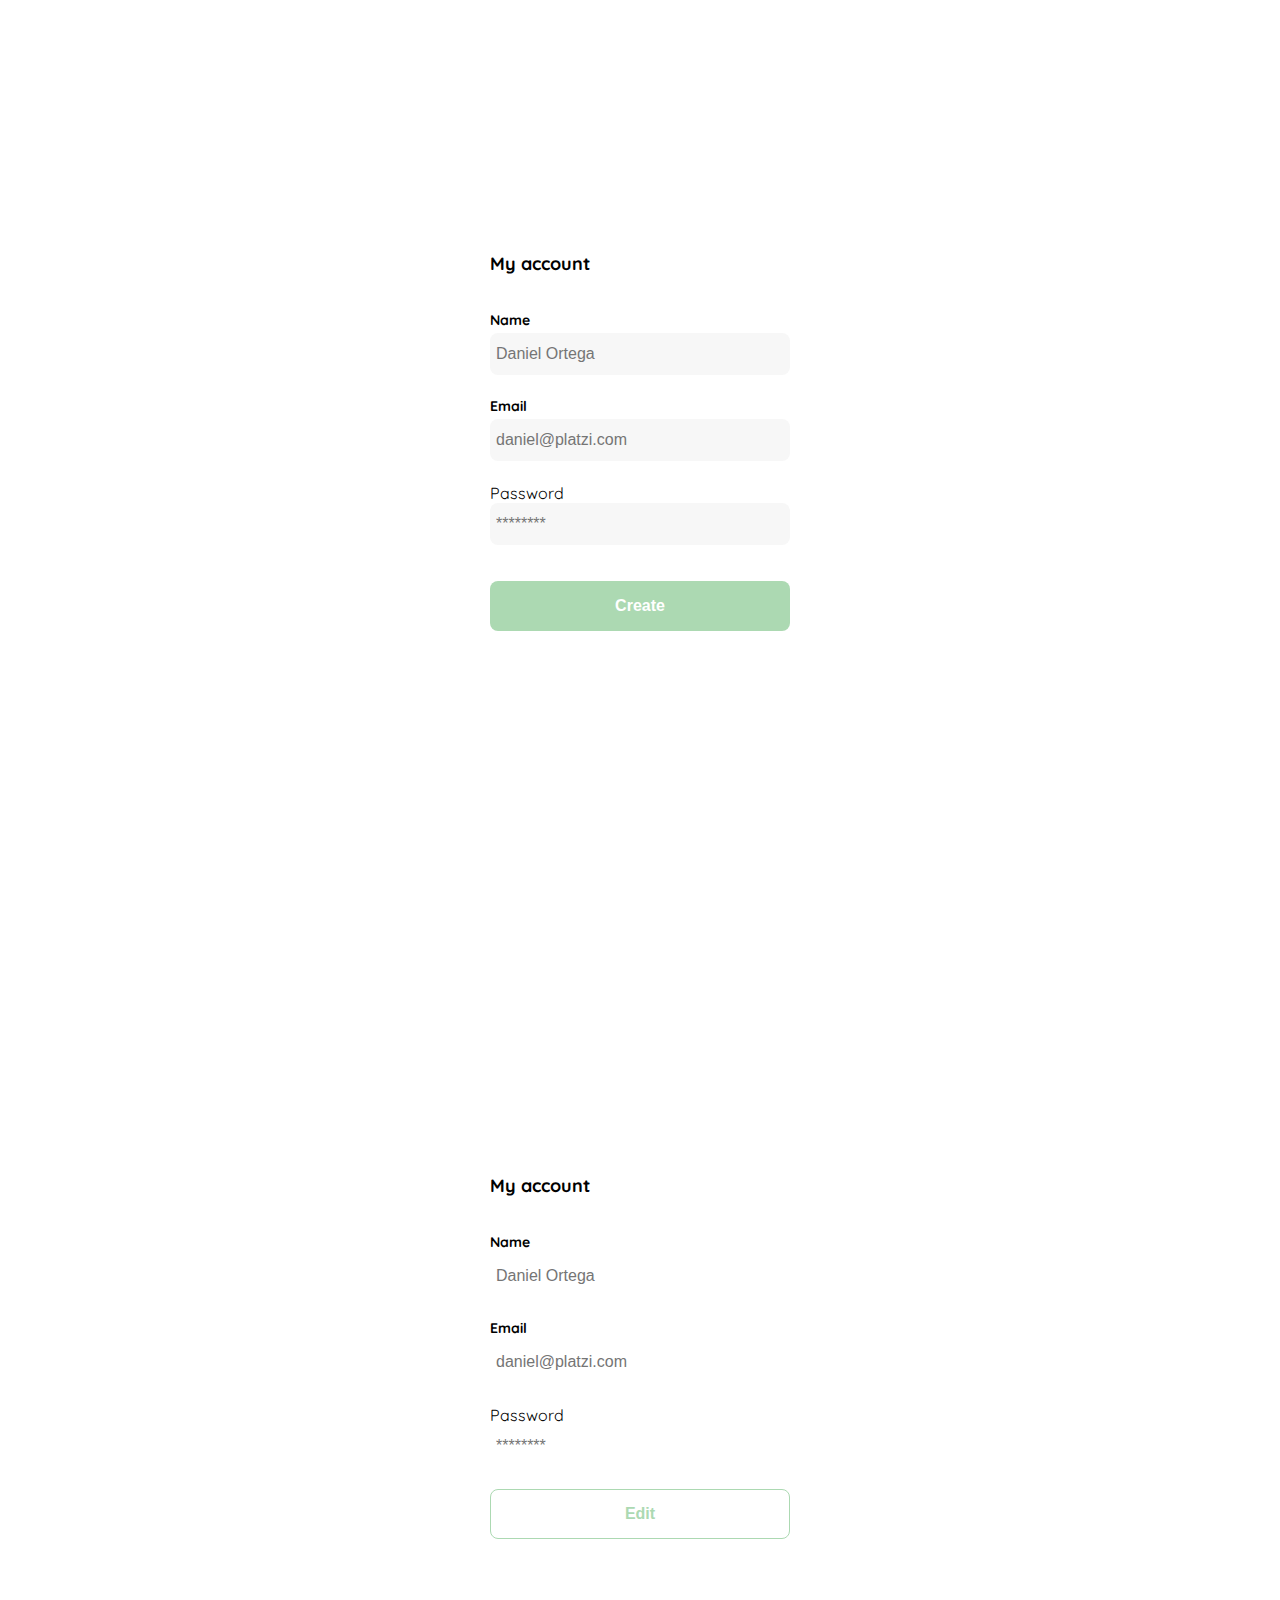
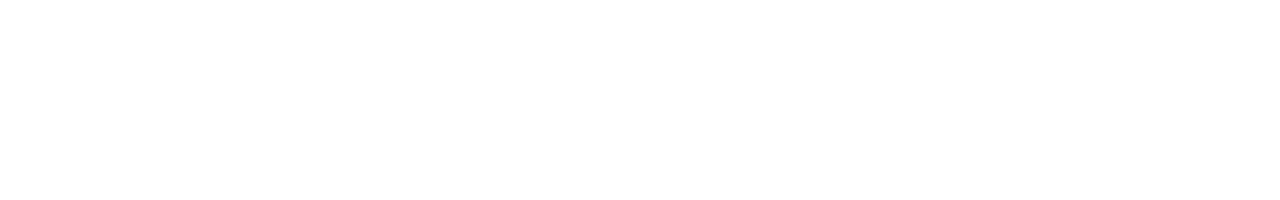
<file: createAccount.html>
<!DOCTYPE html>
<html lang="en">

<head>
    <meta charset="UTF-8">
    <meta http-equiv="X-UA-Compatible" content="IE=edge">
    <meta name="viewport" content="width=device-width, initial-scale=1.0">
    <link rel="stylesheet" href="assets/styles/createAccount.css">
    <link rel="preconnect" href="https://fonts.googleapis.com">
    <link rel="preconnect" href="https://fonts.gstatic.com" crossorigin>
    <link href="https://fonts.googleapis.com/css2?family=Quicksand:wght@300;500;700&display=swap" rel="stylesheet">
    <title>Document</title>
</head>

<body>
    <div class="login">
        <div class="form-container">
            <h1 class="title">My account</h1>
            <form action="/" class="form">
                <div>
                    <label for="name" class="label">Name</label>
                    <input type="text" id="name" placeholder="Daniel Ortega" class="input input-name">

                    <label for="email" class="label">Email</label>
                    <input type="email" id="email" placeholder="daniel@platzi.com" class="input input-email">

                    <label for="password" class="password">Password</label>
                    <input type="password" id="password" placeholder="********" class="input input-password">

                </div>
                <input type="submit" value="Create" class="primary-button create-button">
            </form>
        </div>
    </div>
    <div class="login">
        <div class="form-container">
            <h1 class="title">My account</h1>
            <form action="/" class="form">
                <div>
                    <label for="name" class="label">Name</label>
                    <input type="text" id="name" placeholder="Daniel Ortega" class="input-edit input-name">

                    <label for="email" class="label">Email</label>
                    <input type="email" id="email" placeholder="daniel@platzi.com" class="input-edit input-email">

                    <label for="password" class="password">Password</label>
                    <input type="password" id="password" placeholder="********" class="input-edit input-password">

                </div>
                <input type="submit" value="Edit" class="primary-button edit-button">
            </form>
        </div>
    </div>
</body>

</html>
</file>
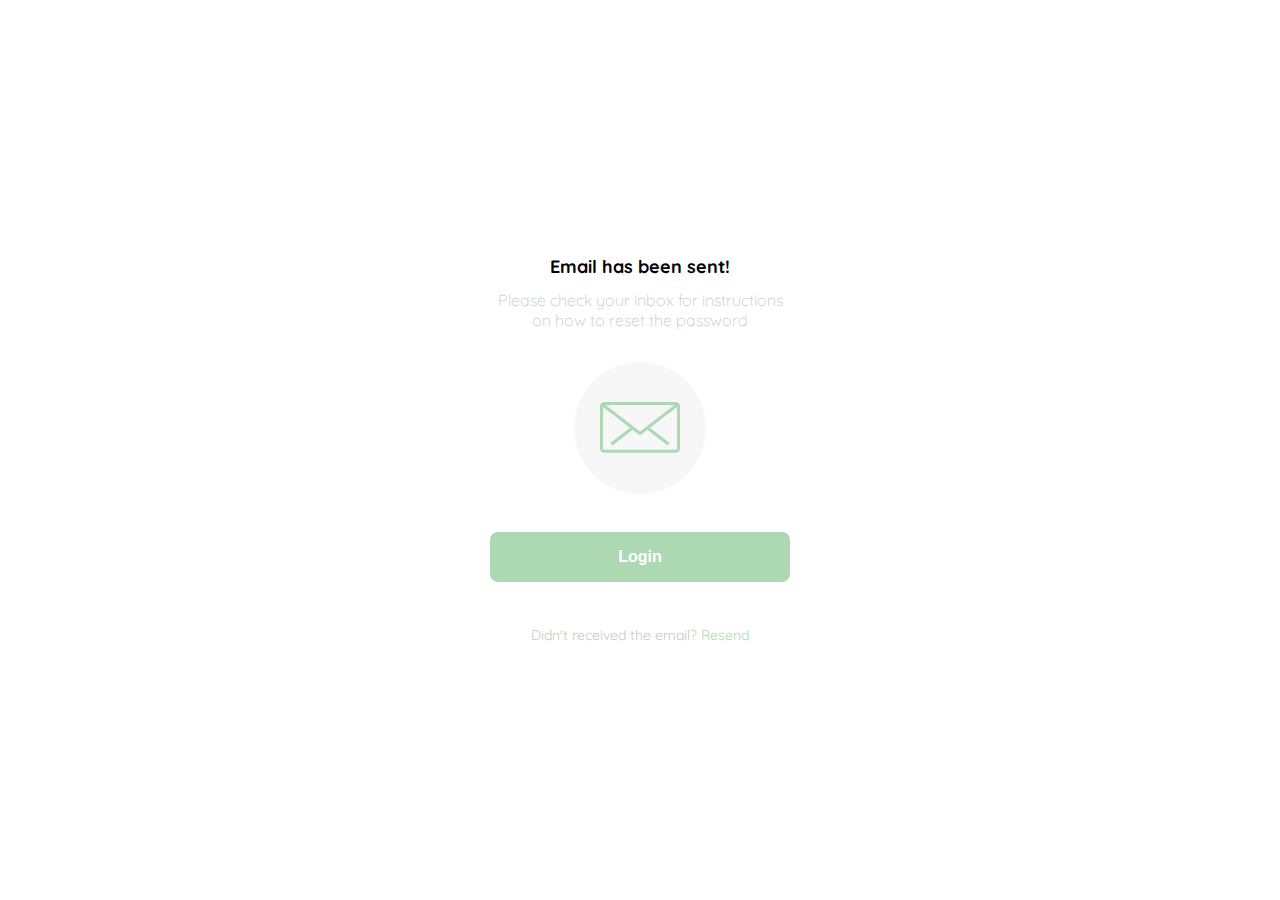
<file: emailSent.html>
<!DOCTYPE html>
<html lang="en">

<head>
    <meta charset="UTF-8">
    <meta http-equiv="X-UA-Compatible" content="IE=edge">
    <meta name="viewport" content="width=device-width, initial-scale=1.0">
    <link rel="stylesheet" href="assets/styles/emailSent.css">
    <link rel="preconnect" href="https://fonts.googleapis.com">
    <link rel="preconnect" href="https://fonts.gstatic.com" crossorigin>
    <link href="https://fonts.googleapis.com/css2?family=Quicksand:wght@300;500;700&display=swap" rel="stylesheet">
    <title>Document</title>
</head>

<body>
    <div class="login">
        <div class="form-container">
            <img src="assets/logos/logo_yard_sale.svg" alt="logo" class="logo">

            <h1 class="title">Email has been sent!</h1>
            <p class="subtitle">Please check your inbox for instructions on how to reset the password</p>

            <div class="email-image">
                <img src="assets/icons/email.svg" alt="email">
            </div>
            <button class="primary-button login-button">Login</button>

            <p class="resend">
                <span>Didn't received the email?</span>
                <a href="/">Resend</a>
            </p>
        </div>
    </div>
</body>

</html>
</file>
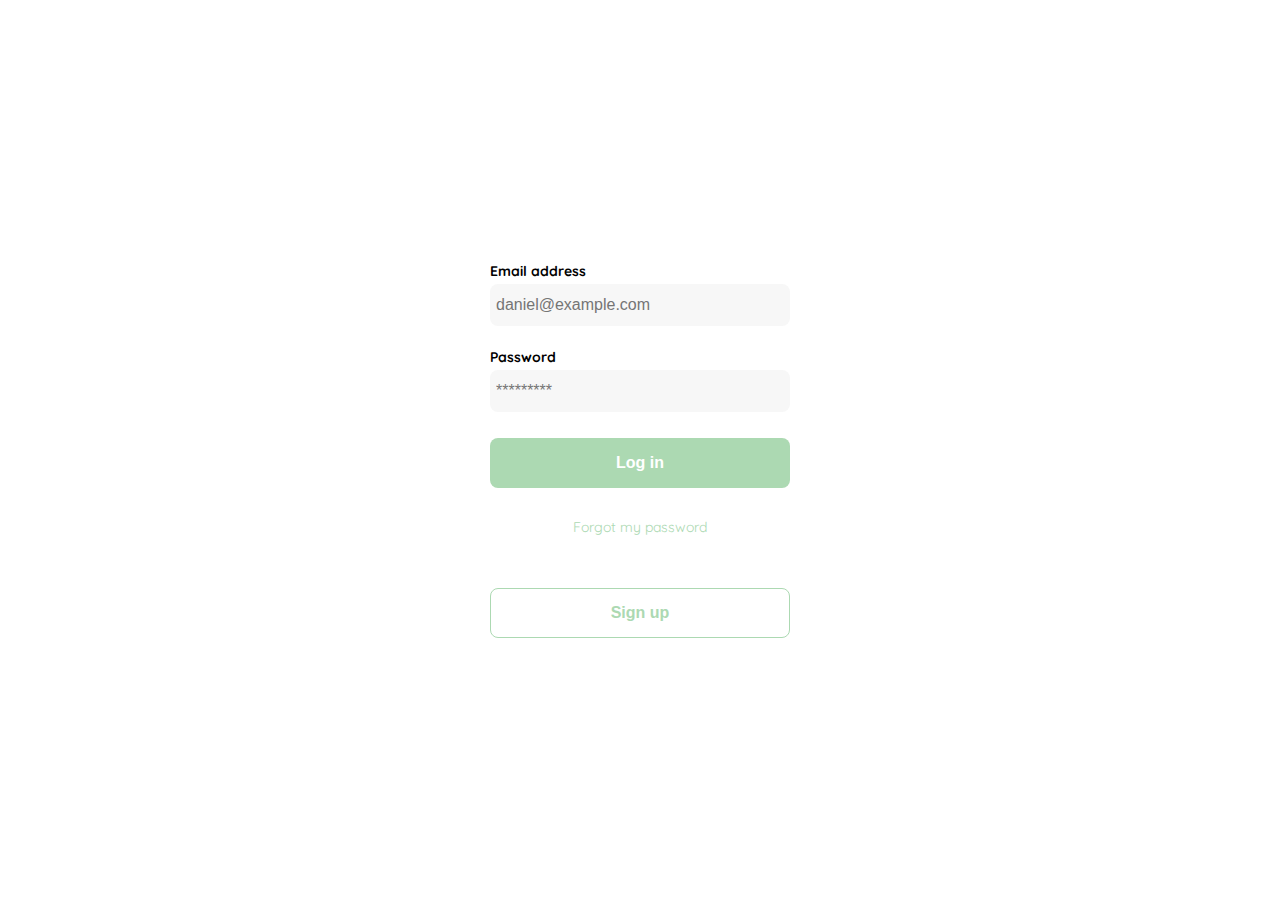
<file: login.html>
<!DOCTYPE html>
<html lang="en">

<head>
    <meta charset="UTF-8">
    <meta http-equiv="X-UA-Compatible" content="IE=edge">
    <meta name="viewport" content="width=device-width, initial-scale=1.0">
    <link rel="stylesheet" href="assets/styles/login.css">
    <link rel="preconnect" href="https://fonts.googleapis.com">
    <link rel="preconnect" href="https://fonts.gstatic.com" crossorigin>
    <link href="https://fonts.googleapis.com/css2?family=Quicksand:wght@300;500;700&display=swap" rel="stylesheet">
    <title>Document</title>
</head>

<body>
    <div class="login">
        <div class="form-container">
            <img src="assets/logos/logo_yard_sale.svg" alt="logo" class="logo">

            <form class="form">
                <label for="email" class="label">Email address</label>
                <input type="text" id="email" placeholder="daniel@example.com" class="input input-email">

                <label for="pswd" class="label">Password</label>
                <input type="password" id="pswd" placeholder="*********" class="input input-password">

                <input type="submit" value="Log in" class="primary-button login-button">
                <a href="/">Forgot my password</a>
            </form>

            <button class="secondary-button signup-button">Sign up</button>
        </div>
    </div>
</body>

</html>
</file>
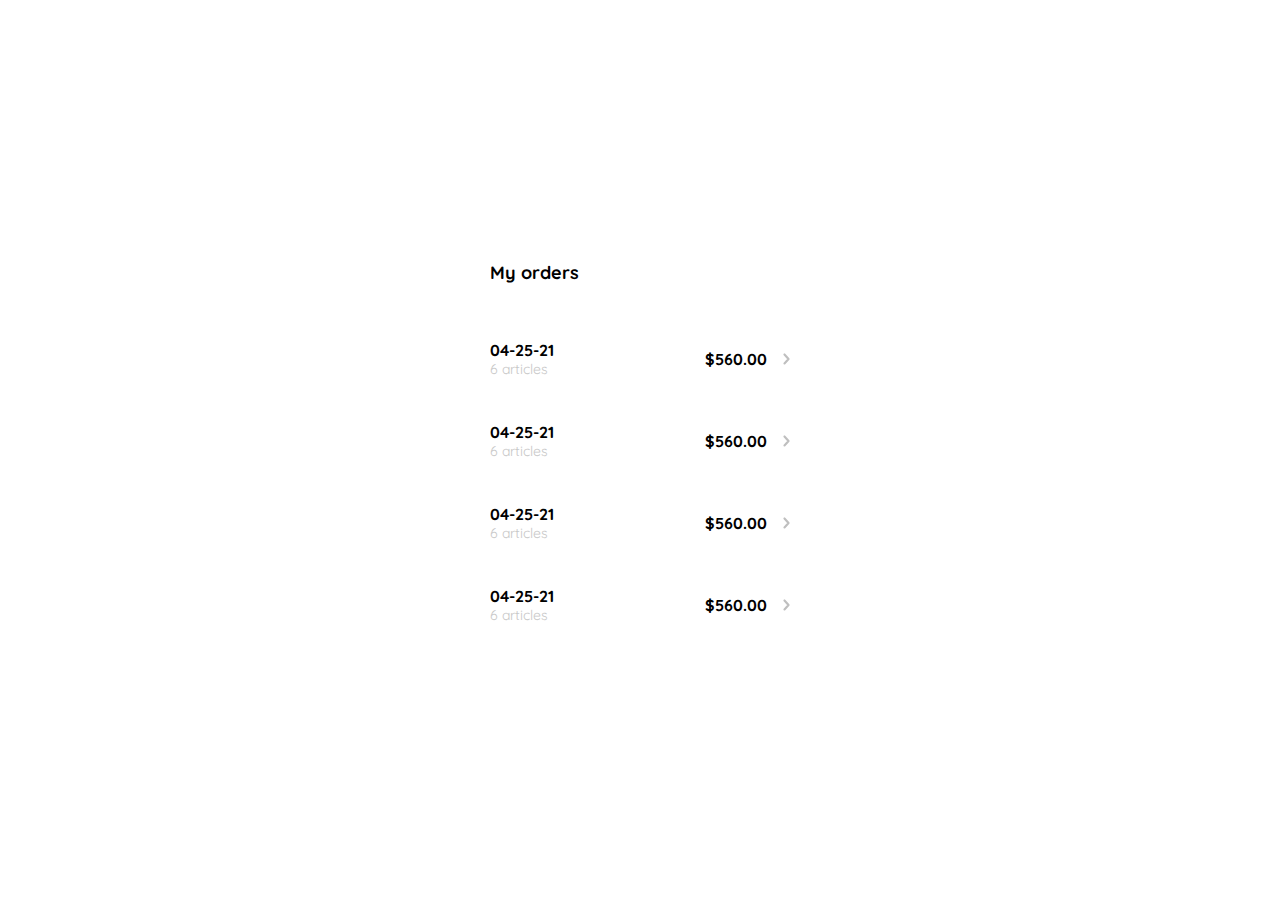
<file: myOrders.html>
<!DOCTYPE html>
<html lang="en">

<head>
    <meta charset="UTF-8">
    <meta http-equiv="X-UA-Compatible" content="IE=edge">
    <meta name="viewport" content="width=device-width, initial-scale=1.0">
    <link rel="stylesheet" href="assets/styles/myOrders.css">
    <link rel="preconnect" href="https://fonts.googleapis.com">
    <link rel="preconnect" href="https://fonts.gstatic.com" crossorigin>
    <link href="https://fonts.googleapis.com/css2?family=Quicksand:wght@300;500;700&display=swap" rel="stylesheet">
    <title>Document</title>
</head>

<body>
    <div class="my-order">
        <div class="my-order-container">
            <h1 class="title">My orders</h1>
            <div class="my-order-content">
                <div class="order">
                    <p>
                        <span>04-25-21</span>
                        <span>6 articles</span>
                    </p>
                    <p>$560.00</p>
                    <img src="assets/icons/flechita.svg" alt="arrow"></img>
                </div>
                <div class="order">
                    <p>
                        <span>04-25-21</span>
                        <span>6 articles</span>
                    </p>
                    <p>$560.00</p>
                    <img src="assets/icons/flechita.svg" alt="arrow"></img>
                </div>
                <div class="order">
                    <p>
                        <span>04-25-21</span>
                        <span>6 articles</span>
                    </p>
                    <p>$560.00</p>
                    <img src="assets/icons/flechita.svg" alt="arrow"></img>
                </div>
                <div class="order">
                    <p>
                        <span>04-25-21</span>
                        <span>6 articles</span>
                    </p>
                    <p>$560.00</p>
                    <img src="assets/icons/flechita.svg" alt="arrow"></img>
                </div>
            </div>
        </div>
    </div>
    </div>
</body>

</html>
</file>
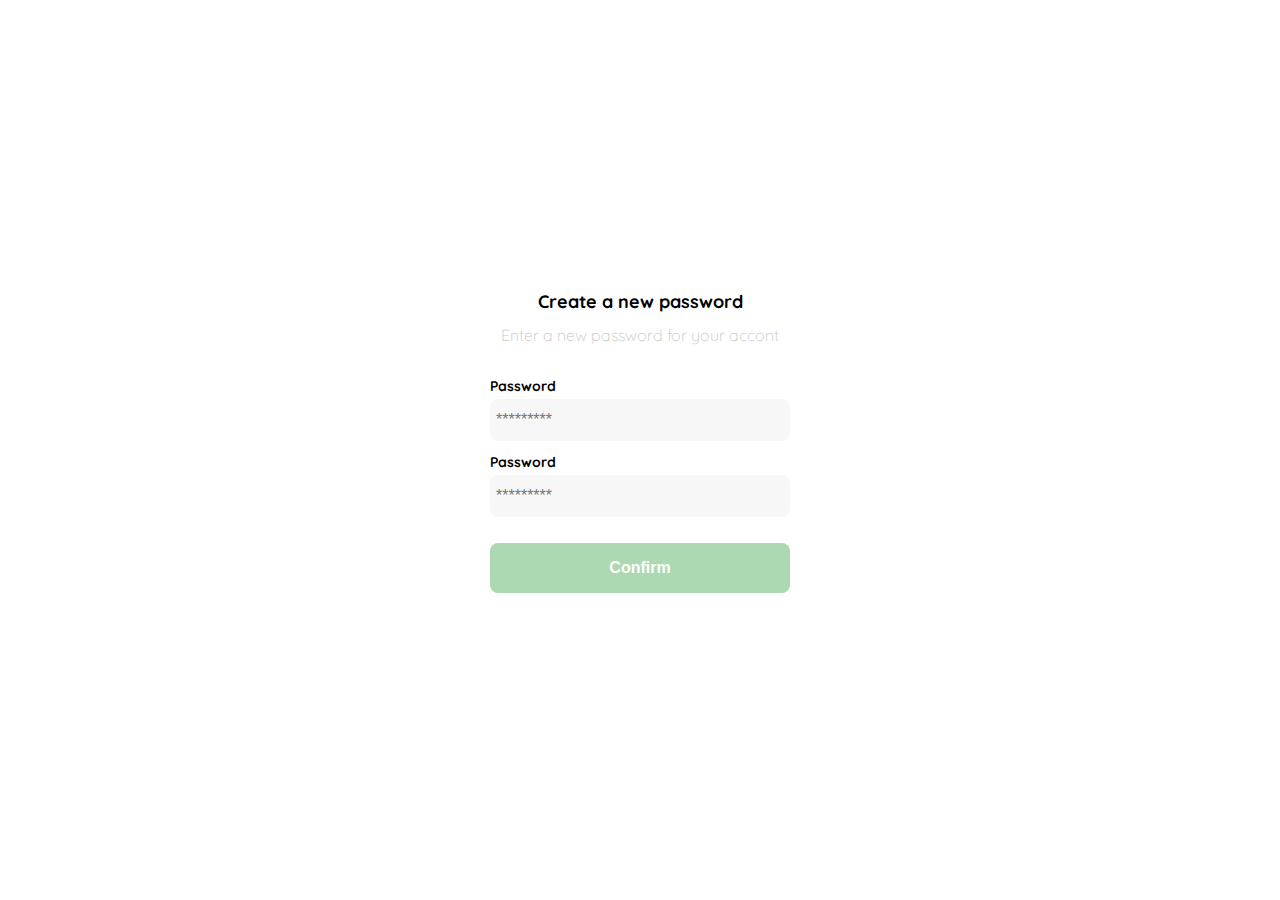
<file: newPassword.html>
<!DOCTYPE html>
<html lang="en">

<head>
    <meta charset="UTF-8">
    <meta http-equiv="X-UA-Compatible" content="IE=edge">
    <meta name="viewport" content="width=device-width, initial-scale=1.0">
    <link rel="stylesheet" href="assets/styles/newPassword.css">
    <link rel="preconnect" href="https://fonts.googleapis.com">
    <link rel="preconnect" href="https://fonts.gstatic.com" crossorigin>
    <link href="https://fonts.googleapis.com/css2?family=Quicksand:wght@300;500;700&display=swap" rel="stylesheet">
    <title>Document</title>
</head>

<body>
    <div class="login">
        <div class="form-container">
            <img src="assets/logos/logo_yard_sale.svg" alt="logo" class="logo">

            <h1 class="title">Create a new password</h1>
            <p class="subtitle">Enter a new password for your accont</p>

            <form class="form">
                <label for="pswd" class="label">Password</label>
                <input type="password" id="pswd" placeholder="*********" class="input input-password">

                <label for="pswd" class="label">Password</label>
                <input type="password" id="pswd" placeholder="*********" class="input input-password">

                <input type="submit" value="Confirm" class="primary-button login-button">
            </form>
        </div>
    </div>
</body>

</html>
</file>
<file: assets/styles/createAccount.css>
:root {
  --white: #ffffff;
  --black: #000000;
  --very-light-grey: #c7c7c7;
  --text-input-field: #f7f7f7;
  --hospital-green: #acd9b2;
  --sm: 14px;
  --md: 16px;
  --lg: 18px;
}

body {
  margin: 0;
  font-family: "Quicksand", sans-serif;
}

.login {
  width: 100%;
  height: 100vh;
  display: grid;
  place-items: center;
}

.form-container {
  display: grid;
  grid-template-rows: auto 1fr auto;
  width: 300px;
}

.title {
  font-size: var(--lg);
  margin-bottom: 36px;
  text-align: left;
}

.form {
  display: flex;
  flex-direction: column;
}

.form div {
  display: flex;
  flex-direction: column;
}

.label {
  font-size: var(--sm);
  font-weight: bold;
  margin-bottom: 4px;
}

.input {
  background-color: var(--text-input-field);
  border: none;
  border-radius: 8px;
  height: 30px;
  font-size: var(--md);
  padding: 6px;
  margin-bottom: 12px;
}

.input-edit {
  border: none;
  border-radius: 8px;
  height: 30px;
  font-size: var(--md);
  padding: 6px;
  margin-bottom: 12px;
}

.input-email,
.input-name,
.input-password {
  margin-bottom: 22px;
}

.primary-button {
  background-color: var(--hospital-green);
  border-radius: 8px;
  border: none;
  color: var(--white);
  width: 100%;
  cursor: pointer;
  font-size: var(--md);
  font-weight: bold;
  height: 50px;
}

.create-button {
  margin-top: 14px;
  margin-bottom: 30px;
}

.edit-button {
  background-color: var(--white);
  border-radius: 8px;
  border: 1px solid var(--hospital-green);
  color: var(--hospital-green);
  width: 100%;
  cursor: pointer;
  font-size: var(--md);
  font-weight: bold;
  height: 50px;
}

@media (max-width: 640px) {
  .logo {
    display: block;
  }
  .primary-button {
    position: fixed;
    bottom: 20px;
    width: 300px;
  }
}
</file>
<file: assets/styles/emailSent.css>
:root {
  --white: #ffffff;
  --black: #000000;
  --very-light-grey: #c7c7c7;
  --text-input-field: #f7f7f7;
  --hospital-green: #acd9b2;
  --sm: 14px;
  --md: 16px;
  --lg: 18px;
}

body {
  margin: 0;
  font-family: "Quicksand", sans-serif;
}

.login {
  width: 100%;
  height: 100vh;
  display: grid;
  place-items: center;
}

.form-container {
  display: grid;
  grid-template-rows: auto 1fr auto;
  width: 300px;
  justify-items: center;
}

.logo {
  width: 150px;
  margin-bottom: 48px;
  justify-self: center;
  display: none;
}

.title {
  font-size: var(--lg);
  margin-bottom: 12px;
  text-align: center;
}

.email-image {
  width: 132px;
  height: 132px;
  border-radius: 50%;
  background-color: var(--text-input-field);
  display: flex;
  justify-content: center;
  align-items: center;
  margin-bottom: 24px;
}

.email-image img {
  width: 80px;
}

.resend {
  font-size: var(--sm);
}

.resend span {
  color: var(--very-light-grey);
}

.resend a {
  color: var(--hospital-green);
  text-decoration: none;
}
.subtitle {
  color: var(--very-light-grey);
  font-size: var(--md);
  font-weight: 300;
  margin-top: 0;
  margin-bottom: 32px;
  text-align: center;
}

.primary-button {
  background-color: var(--hospital-green);
  border-radius: 8px;
  border: none;
  color: var(--white);
  width: 100%;
  cursor: pointer;
  font-size: var(--md);
  font-weight: bold;
  height: 50px;
}

.login-button {
  margin-top: 14px;
  margin-bottom: 30px;
}

@media (max-width: 640px) {
  .logo {
    display: block;
  }
}
</file>
<file: assets/styles/login.css>
:root {
  --white: #ffffff;
  --black: #000000;
  --very-light-grey: #c7c7c7;
  --text-input-field: #f7f7f7;
  --hospital-green: #acd9b2;
  --sm: 14px;
  --md: 16px;
  --lg: 18px;
}

body {
  margin: 0;
  font-family: "Quicksand", sans-serif;
}

.login {
  width: 100%;
  height: 100vh;
  display: grid;
  place-items: center;
}

.form-container {
  display: grid;
  grid-template-rows: auto 1fr auto;
  width: 300px;
}

.logo {
  width: 150px;
  margin-bottom: 48px;
  justify-self: center;
  display: none;
}

.form {
  display: flex;
  flex-direction: column;
}

.form a {
  color: var(--hospital-green);
  font-size: var(--sm);
  text-align: center;
  text-decoration: none;
  margin-bottom: 52px;
}

.label {
  font-size: var(--sm);
  font-weight: bold;
  margin-bottom: 4px;
}

.input {
  background-color: var(--text-input-field);
  border: none;
  border-radius: 8px;
  height: 30px;
  font-size: var(--md);
  padding: 6px;
  margin-bottom: 12px;
}

.input-email {
  margin-bottom: 22px;
}

.primary-button {
  background-color: var(--hospital-green);
  border-radius: 8px;
  border: none;
  color: var(--white);
  width: 100%;
  cursor: pointer;
  font-size: var(--md);
  font-weight: bold;
  height: 50px;
}

.secondary-button {
  background-color: var(--white);
  border-radius: 8px;
  border: 1px solid var(--hospital-green);
  color: var(--hospital-green);
  width: 100%;
  cursor: pointer;
  font-size: var(--md);
  font-weight: bold;
  height: 50px;
}

.login-button {
  margin-top: 14px;
  margin-bottom: 30px;
}

@media (max-width: 640px) {
  .logo {
    display: block;
  }
  .secondary-button {
    position: fixed;
    bottom: 20px;
    width: 300px;
  }
}
</file>
<file: assets/styles/myOrders.css>
:root {
  --white: #ffffff;
  --black: #000000;
  --very-light-grey: #c7c7c7;
  --text-input-field: #f7f7f7;
  --hospital-green: #acd9b2;
  --sm: 14px;
  --md: 16px;
  --lg: 18px;
}

body {
  margin: 0;
  font-family: "Quicksand", sans-serif;
}

.my-order {
  width: 100%;
  height: 100vh;
  display: grid;
  place-items: center;
}

.title {
  font-size: var(--lg);
  margin-bottom: 40px;
}

.my-order-content {
  display: grid;
  grid-template-rows: auto 1fr auto;
  width: 300px;
}

.my-order-containter {
  display: flex;
  flex-direction: column;
}

.order {
  display: grid;
  grid-template-columns: auto 1fr auto; /* Ya son 3 elementos */
  gap: 16px;
  align-items: center;
  margin-bottom: 12px;
}

.order p:nth-child(1) {
  display: flex;
  flex-direction: column;
}

.order p span:nth-child(1) {
  font-size: var(--md);
  font-weight: bold;
}

.order p span:nth-child(2) {
  font-size: var(--sm);
  color: var(--very-light-grey);
}

.order p:nth-child(2) {
  text-align: end;
  font-weight: bold;
}
</file>
<file: assets/styles/newPassword.css>
:root {
  --white: #ffffff;
  --black: #000000;
  --very-light-grey: #c7c7c7;
  --text-input-field: #f7f7f7;
  --hospital-green: #acd9b2;
  --sm: 14px;
  --md: 16px;
  --lg: 18px;
}

body {
  margin: 0;
  font-family: "Quicksand", sans-serif;
}

.login {
  width: 100%;
  height: 100vh;
  display: grid;
  place-items: center;
}

.form-container {
  display: grid;
  grid-template-rows: auto 1fr auto;
  width: 300px;
}

.logo {
  width: 150px;
  margin-bottom: 48px;
  justify-self: center;
  display: none;
}

.title {
  font-size: var(--lg);
  margin-bottom: 12px;
  text-align: center;
}

.subtitle {
  color: var(--very-light-grey);
  font-size: var(--md);
  font-weight: 300;
  margin-top: 0;
  margin-bottom: 32px;
  text-align: center;
}

.form {
  display: flex;
  flex-direction: column;
}

.label {
  font-size: var(--sm);
  font-weight: bold;
  margin-bottom: 4px;
}

.input {
  background-color: var(--text-input-field);
  border: none;
  border-radius: 8px;
  height: 30px;
  font-size: var(--md);
  padding: 6px;
  margin-bottom: 12px;
}

.primary-button {
  background-color: var(--hospital-green);
  border-radius: 8px;
  border: none;
  color: var(--white);
  width: 100%;
  cursor: pointer;
  font-size: var(--md);
  font-weight: bold;
  height: 50px;
}

.login-button {
  margin-top: 14px;
  margin-bottom: 30px;
}

@media (max-width: 640px) {
  .logo {
    display: block;
  }
}
</file>
